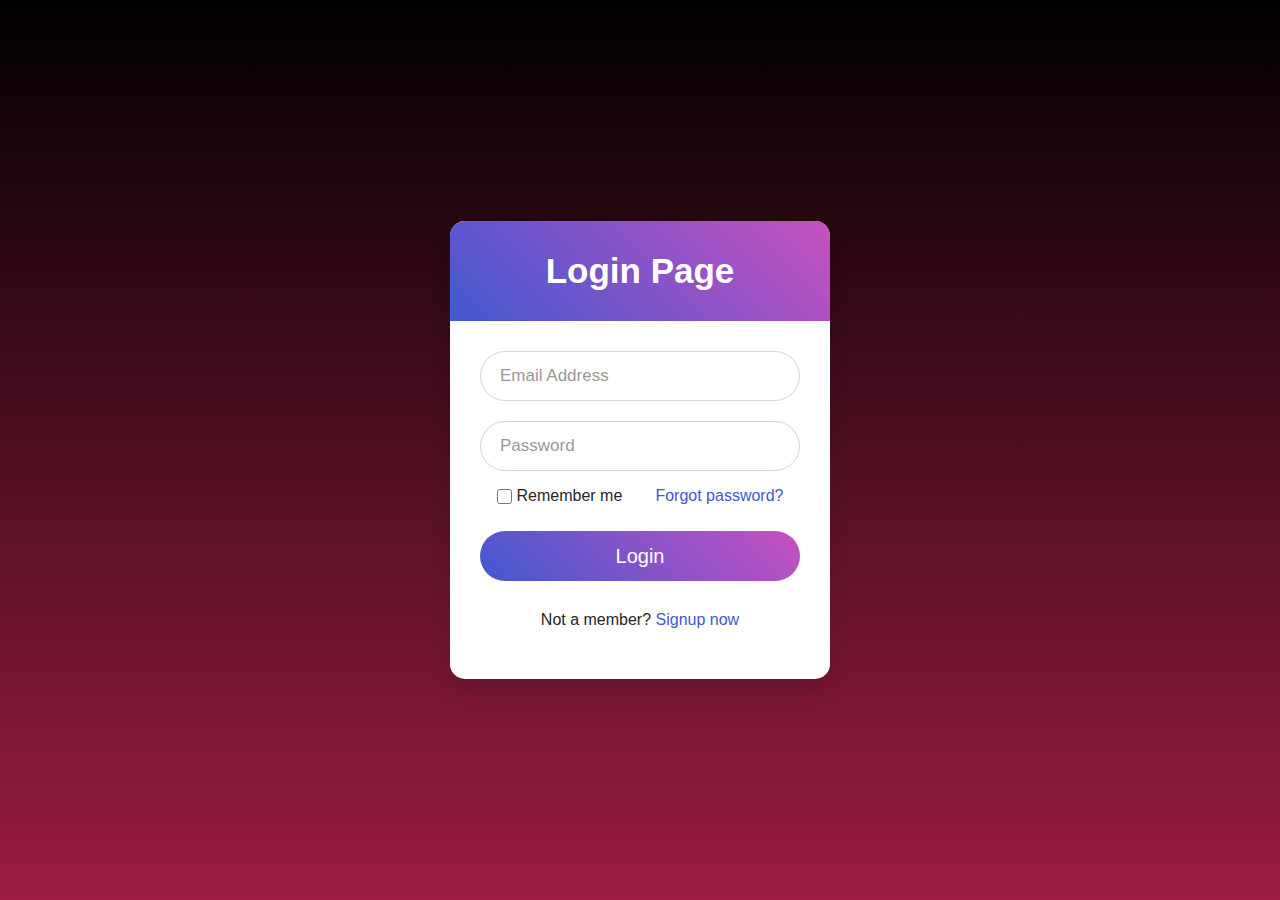
<file: login/index.html>
<!DOCTYPE html>
<html lang="en" dir="ltr">
   <head>
      <meta charset="utf-8">
      <title>Login Page</title>
      <link rel="stylesheet" href="style.css">
   </head>
   <body>
      <div class="wrapper">
         <div class="title">
            Login Page
         </div>
         <form action="#">
            <div class="field">
               <input type="text" required>
               <label>Email Address</label>
            </div>
            <div class="field">
               <input type="password" required>
               <label>Password</label>
            </div>
            <div class="content">
               <div class="checkbox">
                  <input type="checkbox" id="remember-me">
                  <label for="remember-me">Remember me</label>
               </div>
               <div class="pass-link">
                  <a href="#">Forgot password?</a>
               </div>
            </div>
            <div class="field">
               <input type="submit" value="Login">
            </div>
            <div class="signup-link">
               Not a member? <a href="#">Signup now</a>
            </div>
         </form>
      </div>
   </body>
</html>
</file>
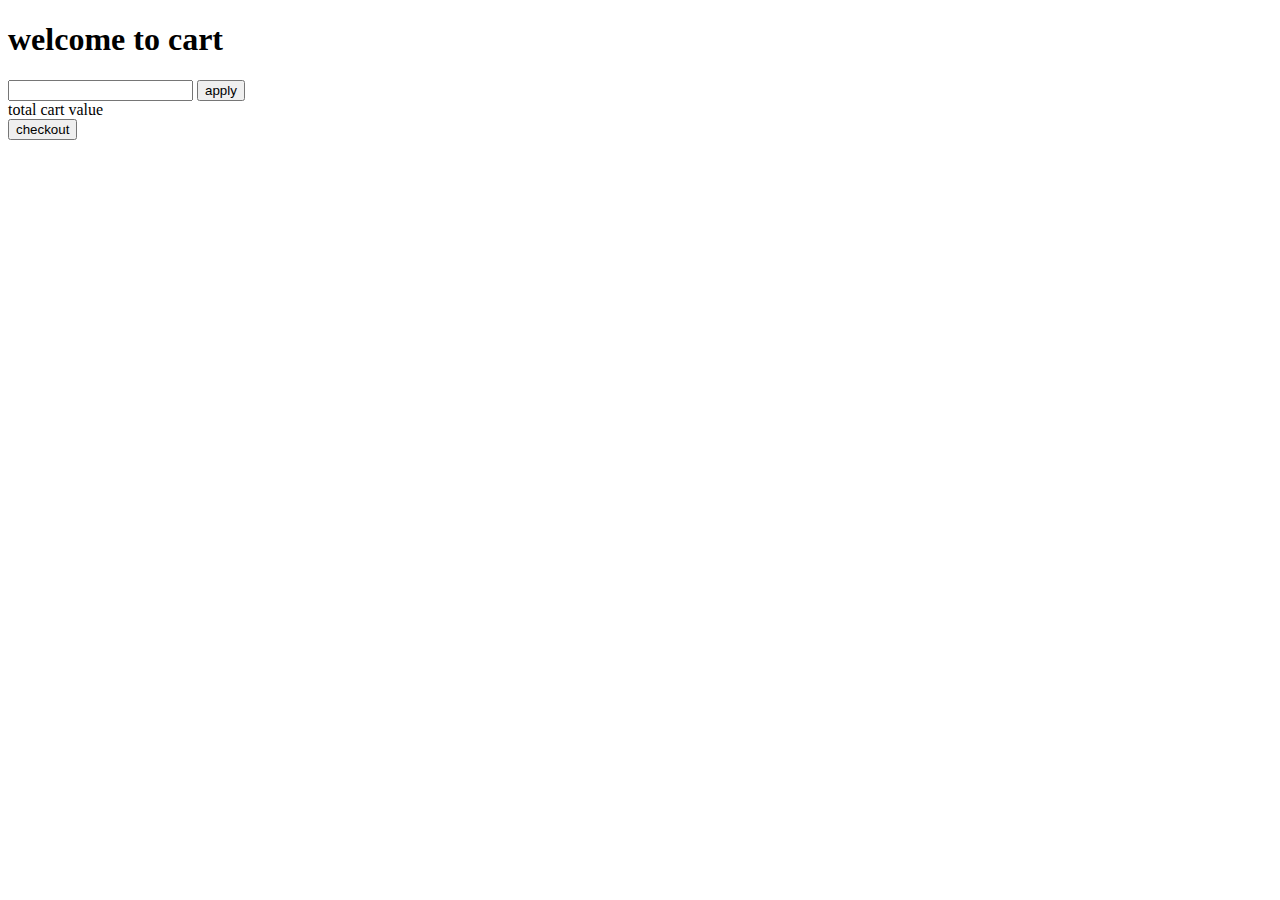
<file: cart.html>
<!DOCTYPE html>
<html lang="en">
<head>
   
    <title>Document</title>

</head>
<body>
    <h1>welcome to cart</h1>
    <div>
        <input type="text" id="promo">
 
 
    <button onclick="discount()">apply</button>
    </div>
    <div id="total ">
        <div> total cart value</div>
        <div id="cartvalue"></div>
        <div id="value1"></div>
    </div>
    <button onclick="gotocheckout()">checkout</button>
    <div id="data"></div>
</body>
</html>
<script src="cart.js">


</script>
</file>
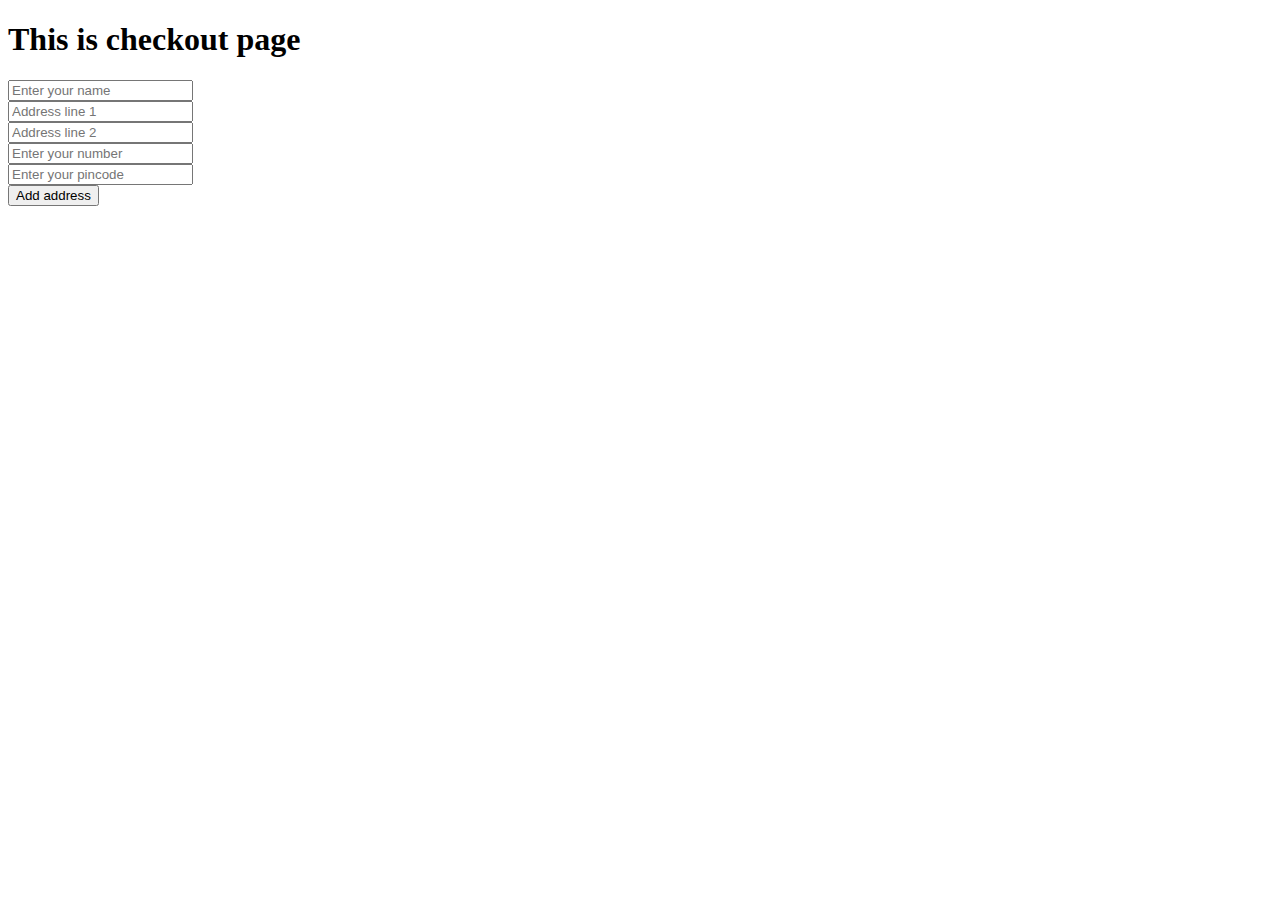
<file: checkout.html>
<!DOCTYPE html>
<html lang="en">
<head>
    <meta charset="UTF-8">
    <meta http-equiv="X-UA-Compatible" content="IE=edge">
    <meta name="viewport" content="width=device-width, initial-scale=1.0">
    <title>Document</title>
</head>
<body>
    <h1>This is checkout page</h1>
    <form id="address">
        <input type="text"  id="name" placeholder="Enter your name">
         <br>
        <input type="text"  id="address1" placeholder="Address line 1">
        <br>
        <input type="text"  id="address2" placeholder="Address line 2 ">
        <br>
        <input type="tel"  id="ph no" placeholder="Enter your number">
        <br>
        <input type="number"  id="name" placeholder="Enter your pincode">
    </form>
       <button onclick="payment()">Add address</button>
    
</body>
</html>
<script src="cart.js">

</script>
</file>
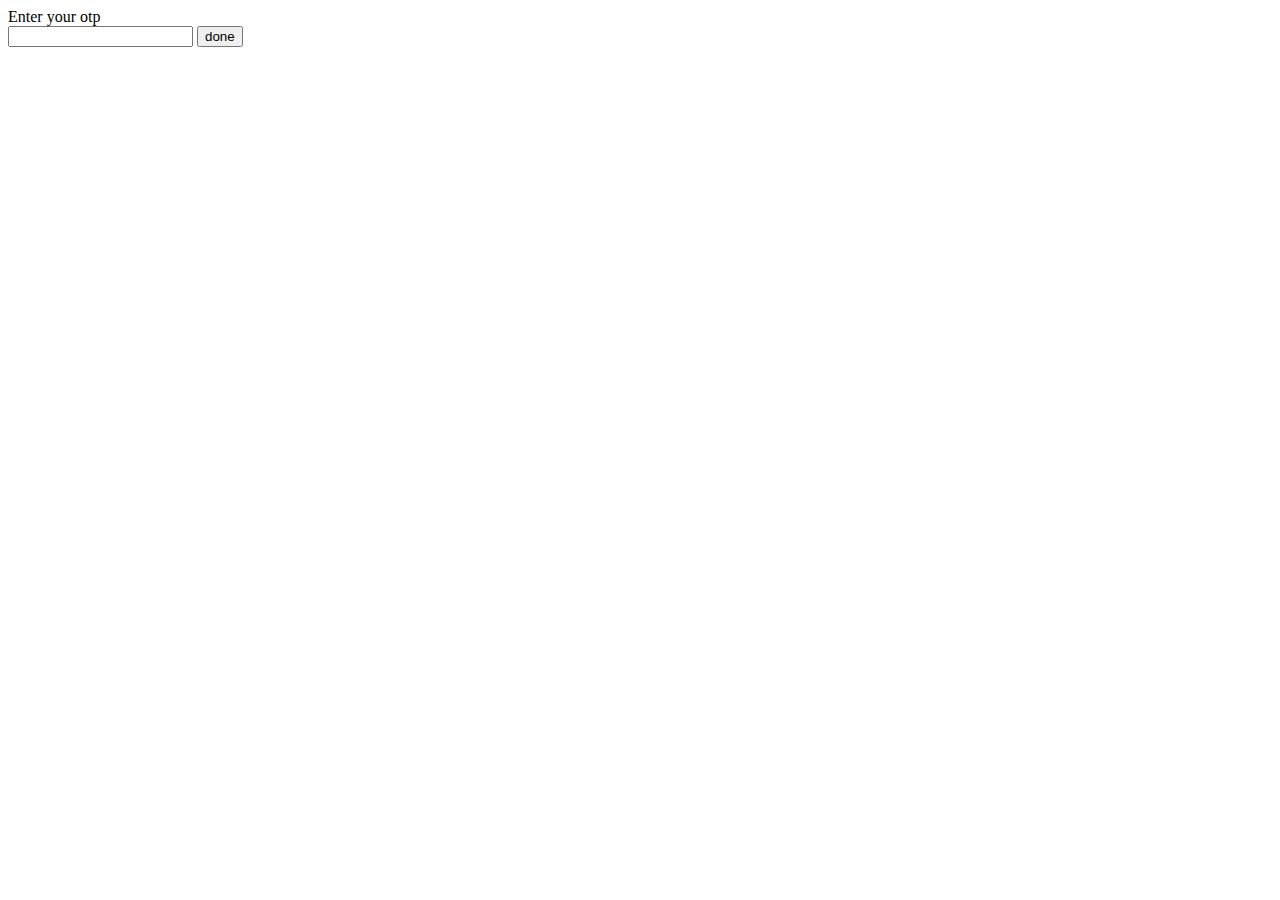
<file: otp.html>
<!DOCTYPE html>
<html lang="en">
<head>
    <meta charset="UTF-8">
    <meta http-equiv="X-UA-Compatible" content="IE=edge">
    <meta name="viewport" content="width=device-width, initial-scale=1.0">
    <title>Document</title>
</head>
<body>
    <label >Enter your otp</label>
    <br>
    <input type="num" >
    <button onclick="placeorder()">done</button>
</body>
</html>
<script src="cart.js">

</script>
</file>
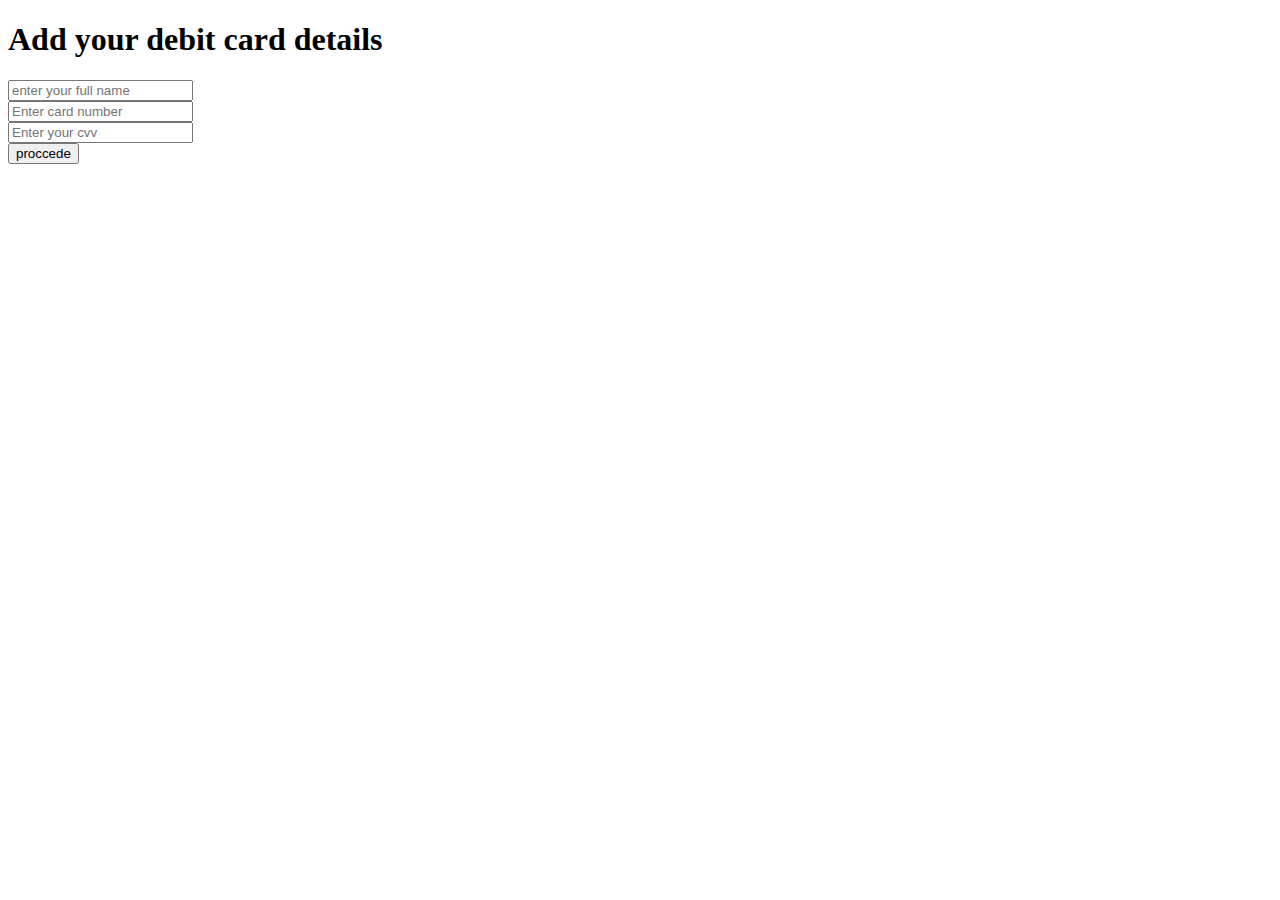
<file: payment.html>
<!DOCTYPE html>
<html lang="en">
<head>
    <meta charset="UTF-8">
    <meta http-equiv="X-UA-Compatible" content="IE=edge">
    <meta name="viewport" content="width=device-width, initial-scale=1.0">
    <title>Document</title>
</head>
<body>
    <h1>Add your debit card details</h1>
      <form  id="debitcard">
          <input type="text"  id="name" placeholder="enter your full name">
          <br/>
          <input type="num"  id="num" placeholder="Enter card number">
          <br>
          <input type="num"  id="num2" placeholder="Enter your cvv">
      </form>
      <button onclick="otp()">proccede</button>
</body>
</html>

<script src="cart.js">

</script>
</file>
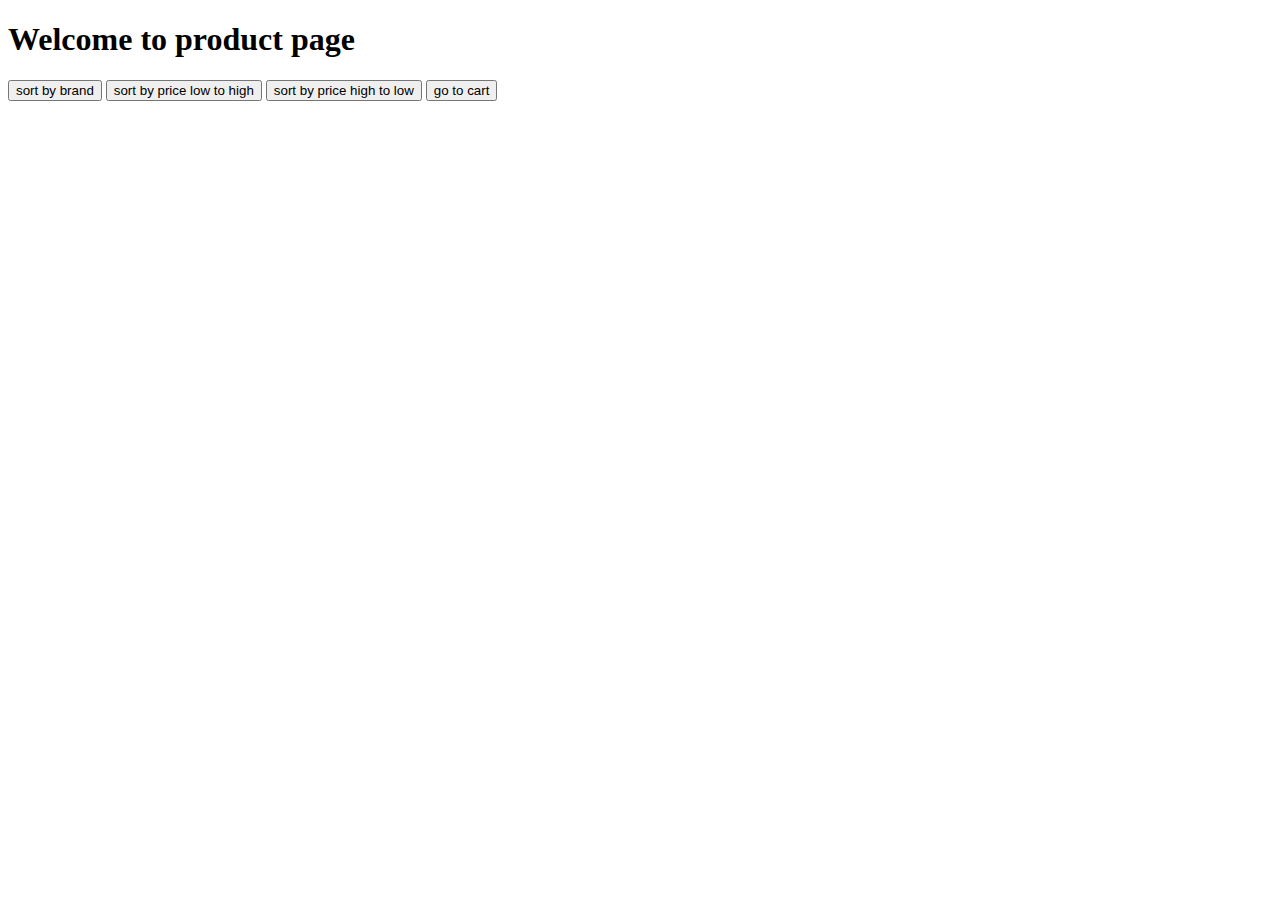
<file: product1.html>
<!DOCTYPE html>
<html lang="en">
<head>
   
    <title>Document</title>
    <style>
        #data{
            display: grid;
            grid-template-columns: repeat(3,25%);
            grid-gap: 5%;
        }
      
    </style>
</head>
<body>
    <h1>Welcome to product page</h1>
    <button onclick="sortb()">sort by brand</button>
    <button onclick="sortlh()">sort by price low to high </button>
    <button onclick="sorthl()">sort by price high to low</button>
    <button onclick="gotocart()">go to cart</button>

    <div id="data"></div>
</body>
</html>

<script src="main.js"></script>
</file>
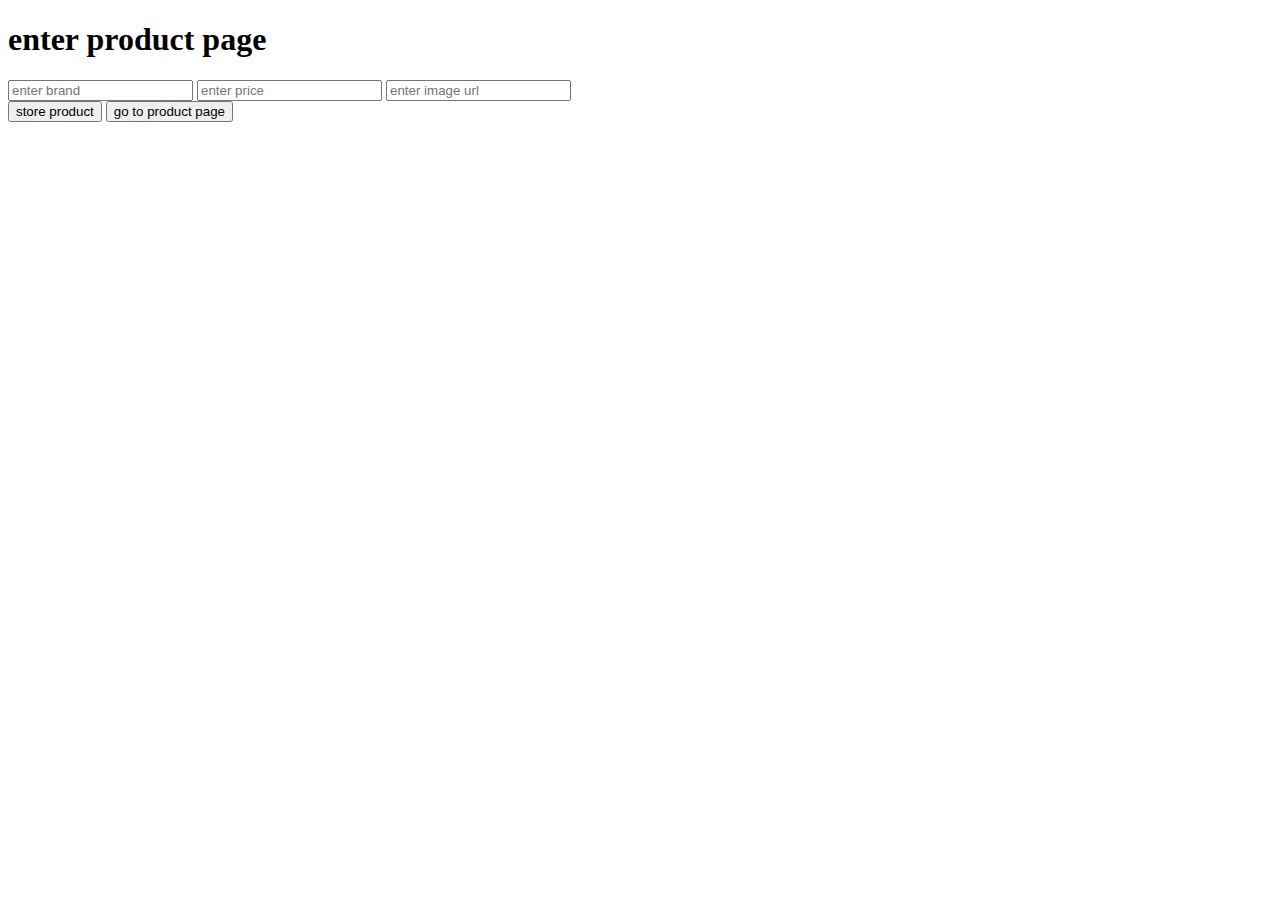
<file: products.html>
<!DOCTYPE html>
<html lang="en">
<head>
   
    <title>Document</title>
       <h1>enter product page</h1>
       <form id="myform">
           <input type="text" id="brand" placeholder="enter brand">
           <input type="number" id="price" placeholder="enter price">
           <input type="text" id="image" placeholder="enter image url" >

       </form>
       <button onclick="storeproduct()">store product</button>
       <button onclick="productpage()">go to product page</button>
       

</head>
<body>
    
</body>
</html>
<script src="main.js">

</script>
</file>
<file: login/style.css>
*{
    margin: 0;
    padding: 0;
    box-sizing: border-box;
    font-family: 'Poppins', sans-serif;
    
  }
  html,body{
    display: grid;
    height: 100%;
    width: 100%;
    place-items: center;
    background: #f2f2f2;
    background: linear-gradient(180deg,#000000, #9c1d41); 
  }
  ::selection{
    background: #4158d0;
    color: #fff;
  }
  .wrapper{
    width: 380px;
    background: #fff;
    border-radius: 15px;
    box-shadow: 0px 15px 20px rgba(0,0,0,0.1);
  }
  .wrapper .title{
    font-size: 35px;
    font-weight: 600;
    text-align: center;
    line-height: 100px;
    color: #fff;
    user-select: none;
    border-radius: 15px 15px 0 0;
    background: linear-gradient(-135deg, #c850c0, #4158d0);
  }
  .wrapper form{
    padding: 10px 30px 50px 30px;
  }
  .wrapper form .field{
    height: 50px;
    width: 100%;
    margin-top: 20px;
    position: relative;
  }
  .wrapper form .field input{
    height: 100%;
    width: 100%;
    outline: none;
    font-size: 17px;
    padding-left: 20px;
    border: 1px solid lightgrey;
    border-radius: 25px;
    transition: all 0.3s ease;
  }
  .wrapper form .field input:focus,
  form .field input:valid{
    border-color: #4158d0;
  }
  .wrapper form .field label{
    position: absolute;
    top: 50%;
    left: 20px;
    color: #999999;
    font-weight: 400;
    font-size: 17px;
    pointer-events: none;
    transform: translateY(-50%);
    transition: all 0.3s ease;
  }
  form .field input:focus ~ label,
  form .field input:valid ~ label{
    top: 0%;
    font-size: 16px;
    color: #4158d0;
    background: #fff;
    transform: translateY(-50%);
  }
  form .content{
    display: flex;
    width: 100%;
    height: 50px;
    font-size: 16px;
    align-items: center;
    justify-content: space-around;
  }
  form .content .checkbox{
    display: flex;
    align-items: center;
    justify-content: center;
  }
  form .content input{
    width: 15px;
    height: 15px;
    background: red;
  }
  form .content label{
    color: #262626;
    user-select: none;
    padding-left: 5px;
  }
  form .content .pass-link{
    color: "";
  }
  form .field input[type="submit"]{
    color: #fff;
    border: none;
    padding-left: 0;
    margin-top: -10px;
    font-size: 20px;
    font-weight: 500;
    cursor: pointer;
    background: linear-gradient(-135deg, #c850c0, #4158d0);
    transition: all 0.3s ease;
  }
  form .field input[type="submit"]:active{
    transform: scale(0.95);
  }
  form .signup-link{
    color: #262626;
    margin-top: 20px;
    text-align: center;
  }
  form .pass-link a,
  form .signup-link a{
    color: #4158d0;
    text-decoration: none;
  }
  form .pass-link a:hover,
  form .signup-link a:hover{
    text-decoration: underline;
  }
</file>
